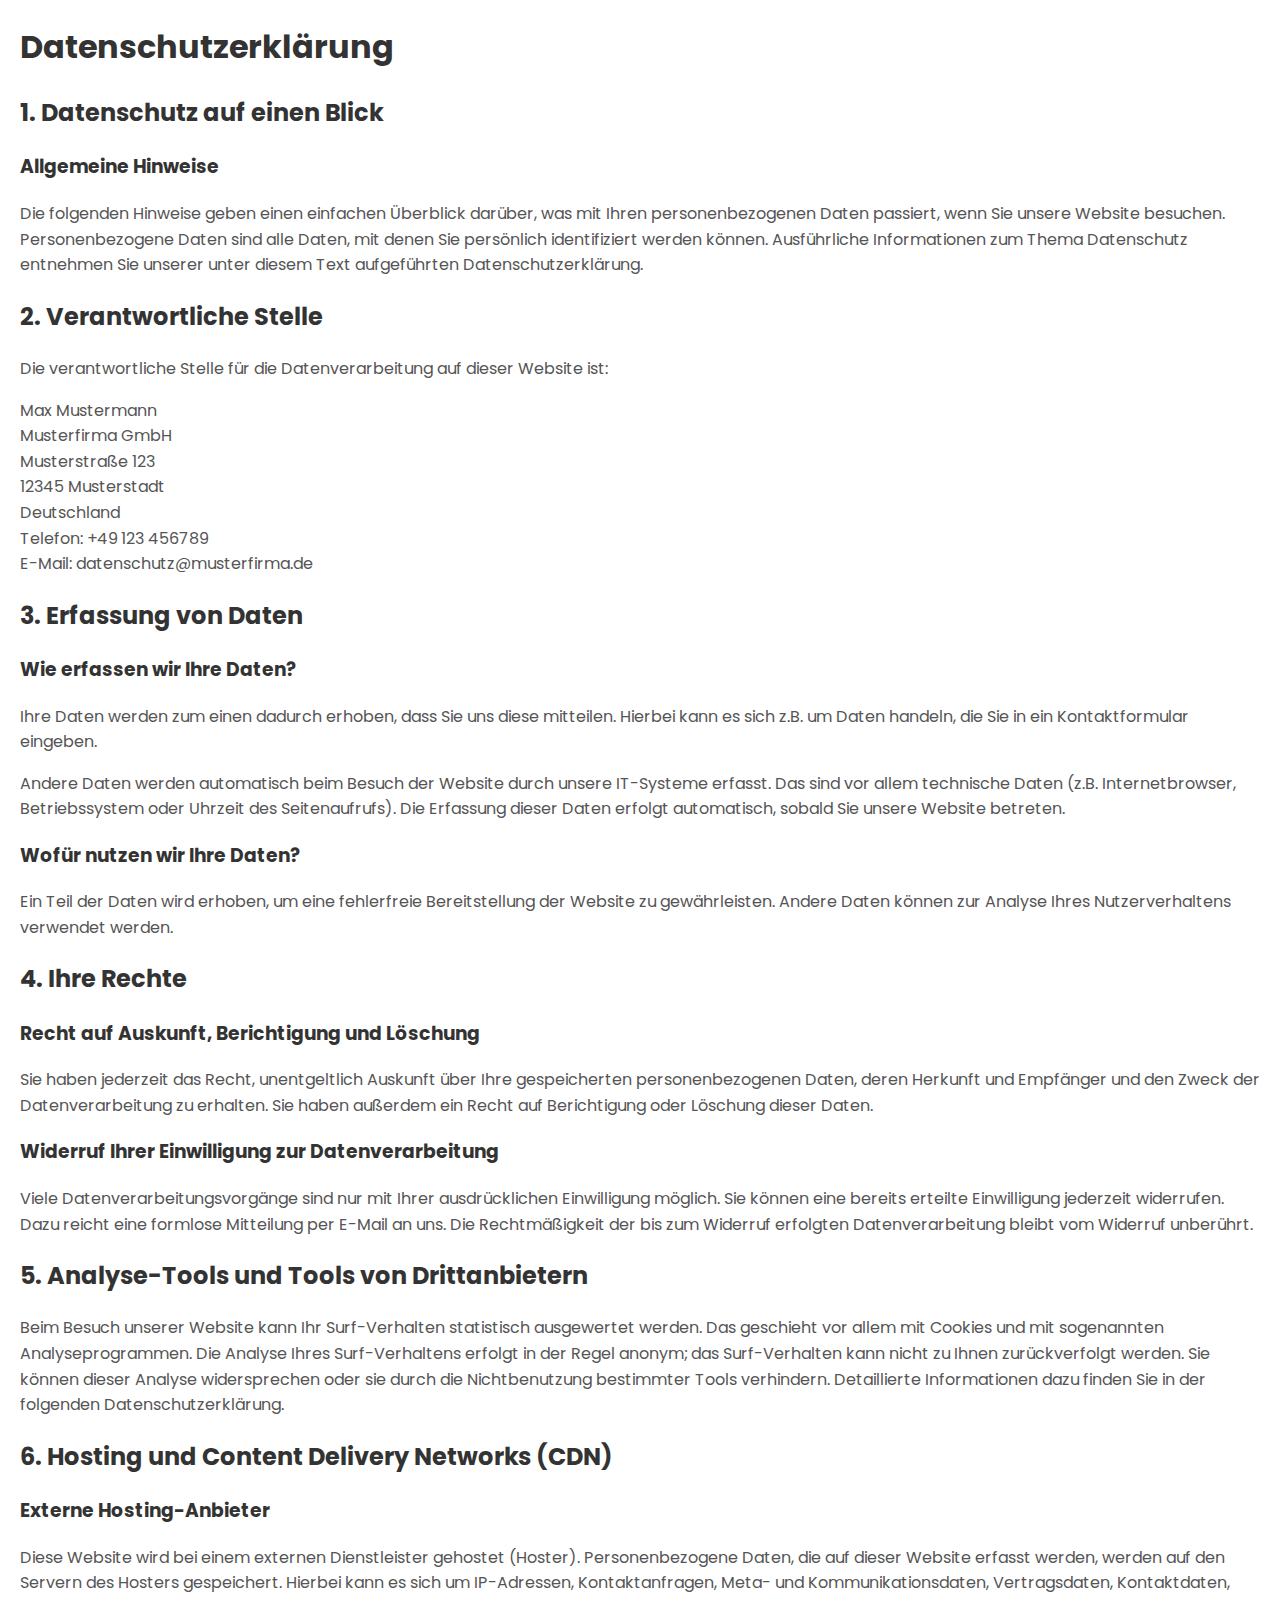
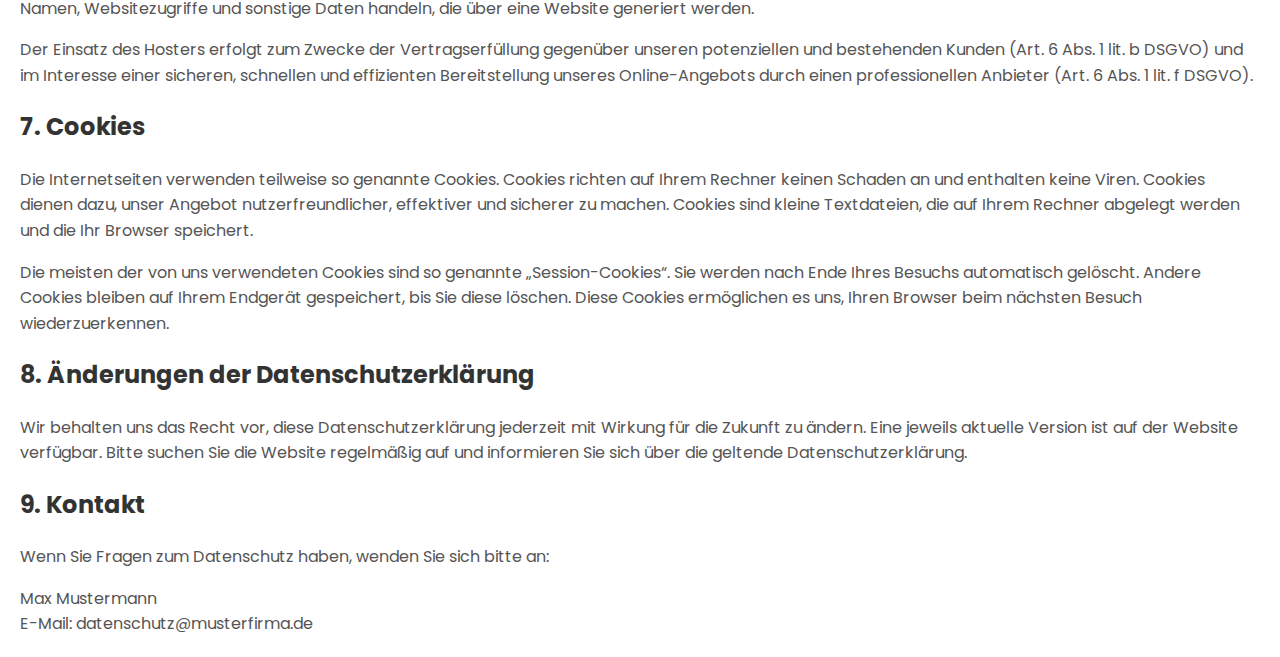
<file: Datenschutz.html>
<!DOCTYPE html>
<html lang="de">
<head>
    <meta charset="UTF-8">
    <meta name="viewport" content="width=device-width, initial-scale=1.0">
    <title>Datenschutzerklärung</title>
    <style>
        @import url('https://fonts.googleapis.com/css2?family=Poppins:ital,wght@0,100;0,200;0,300;0,400;0,500;0,600;0,700;0,800;0,900&display=swap');

        body {font-family: Poppins; margin: 20px; line-height: 1.6;}

        h1, h2, h3 {color: #333;}

        p {color: #555;}

        a {color: #0066cc; text-decoration: none;}

        a:hover {text-decoration: underline;}
    </style>
</head>
<body>
    <h1>Datenschutzerklärung</h1>

    <h2>1. Datenschutz auf einen Blick</h2>

    <h3>Allgemeine Hinweise</h3>
    <p>
        Die folgenden Hinweise geben einen einfachen Überblick darüber, was mit Ihren personenbezogenen Daten passiert, wenn Sie unsere Website besuchen. Personenbezogene Daten sind alle Daten, mit denen Sie persönlich identifiziert werden können. Ausführliche Informationen zum Thema Datenschutz entnehmen Sie unserer unter diesem Text aufgeführten Datenschutzerklärung.
    </p>

    <h2>2. Verantwortliche Stelle</h2>
    <p>
        Die verantwortliche Stelle für die Datenverarbeitung auf dieser Website ist:
    </p>
    <p>
        Max Mustermann<br>
        Musterfirma GmbH<br>
        Musterstraße 123<br>
        12345 Musterstadt<br>
        Deutschland<br>
        Telefon: +49 123 456789<br>
        E-Mail: datenschutz@musterfirma.de
    </p>

    <h2>3. Erfassung von Daten</h2>

    <h3>Wie erfassen wir Ihre Daten?</h3>
    <p>
        Ihre Daten werden zum einen dadurch erhoben, dass Sie uns diese mitteilen. Hierbei kann es sich z.B. um Daten handeln, die Sie in ein Kontaktformular eingeben.
    </p>
    <p>
        Andere Daten werden automatisch beim Besuch der Website durch unsere IT-Systeme erfasst. Das sind vor allem technische Daten (z.B. Internetbrowser, Betriebssystem oder Uhrzeit des Seitenaufrufs). Die Erfassung dieser Daten erfolgt automatisch, sobald Sie unsere Website betreten.
    </p>

    <h3>Wofür nutzen wir Ihre Daten?</h3>
    <p>
        Ein Teil der Daten wird erhoben, um eine fehlerfreie Bereitstellung der Website zu gewährleisten. Andere Daten können zur Analyse Ihres Nutzerverhaltens verwendet werden.
    </p>

    <h2>4. Ihre Rechte</h2>

    <h3>Recht auf Auskunft, Berichtigung und Löschung</h3>
    <p>
        Sie haben jederzeit das Recht, unentgeltlich Auskunft über Ihre gespeicherten personenbezogenen Daten, deren Herkunft und Empfänger und den Zweck der Datenverarbeitung zu erhalten. Sie haben außerdem ein Recht auf Berichtigung oder Löschung dieser Daten.
    </p>

    <h3>Widerruf Ihrer Einwilligung zur Datenverarbeitung</h3>
    <p>
        Viele Datenverarbeitungsvorgänge sind nur mit Ihrer ausdrücklichen Einwilligung möglich. Sie können eine bereits erteilte Einwilligung jederzeit widerrufen. Dazu reicht eine formlose Mitteilung per E-Mail an uns. Die Rechtmäßigkeit der bis zum Widerruf erfolgten Datenverarbeitung bleibt vom Widerruf unberührt.
    </p>

    <h2>5. Analyse-Tools und Tools von Drittanbietern</h2>
    <p>
        Beim Besuch unserer Website kann Ihr Surf-Verhalten statistisch ausgewertet werden. Das geschieht vor allem mit Cookies und mit sogenannten Analyseprogrammen. Die Analyse Ihres Surf-Verhaltens erfolgt in der Regel anonym; das Surf-Verhalten kann nicht zu Ihnen zurückverfolgt werden. Sie können dieser Analyse widersprechen oder sie durch die Nichtbenutzung bestimmter Tools verhindern. Detaillierte Informationen dazu finden Sie in der folgenden Datenschutzerklärung.
    </p>

    <h2>6. Hosting und Content Delivery Networks (CDN)</h2>

    <h3>Externe Hosting-Anbieter</h3>
    <p>
        Diese Website wird bei einem externen Dienstleister gehostet (Hoster). Personenbezogene Daten, die auf dieser Website erfasst werden, werden auf den Servern des Hosters gespeichert. Hierbei kann es sich um IP-Adressen, Kontaktanfragen, Meta- und Kommunikationsdaten, Vertragsdaten, Kontaktdaten, Namen, Websitezugriffe und sonstige Daten handeln, die über eine Website generiert werden.
    </p>
    <p>
        Der Einsatz des Hosters erfolgt zum Zwecke der Vertragserfüllung gegenüber unseren potenziellen und bestehenden Kunden (Art. 6 Abs. 1 lit. b DSGVO) und im Interesse einer sicheren, schnellen und effizienten Bereitstellung unseres Online-Angebots durch einen professionellen Anbieter (Art. 6 Abs. 1 lit. f DSGVO).
    </p>

    <h2>7. Cookies</h2>
    <p>
        Die Internetseiten verwenden teilweise so genannte Cookies. Cookies richten auf Ihrem Rechner keinen Schaden an und enthalten keine Viren. Cookies dienen dazu, unser Angebot nutzerfreundlicher, effektiver und sicherer zu machen. Cookies sind kleine Textdateien, die auf Ihrem Rechner abgelegt werden und die Ihr Browser speichert.
    </p>
    <p>
        Die meisten der von uns verwendeten Cookies sind so genannte „Session-Cookies“. Sie werden nach Ende Ihres Besuchs automatisch gelöscht. Andere Cookies bleiben auf Ihrem Endgerät gespeichert, bis Sie diese löschen. Diese Cookies ermöglichen es uns, Ihren Browser beim nächsten Besuch wiederzuerkennen.
    </p>

    <h2>8. Änderungen der Datenschutzerklärung</h2>
    <p>
        Wir behalten uns das Recht vor, diese Datenschutzerklärung jederzeit mit Wirkung für die Zukunft zu ändern. Eine jeweils aktuelle Version ist auf der Website verfügbar. Bitte suchen Sie die Website regelmäßig auf und informieren Sie sich über die geltende Datenschutzerklärung.
    </p>

    <h2>9. Kontakt</h2>
    <p>
        Wenn Sie Fragen zum Datenschutz haben, wenden Sie sich bitte an:
    </p>
    <p>
        Max Mustermann<br>
        E-Mail: datenschutz@musterfirma.de
    </p>
</body>
</html>
</file>
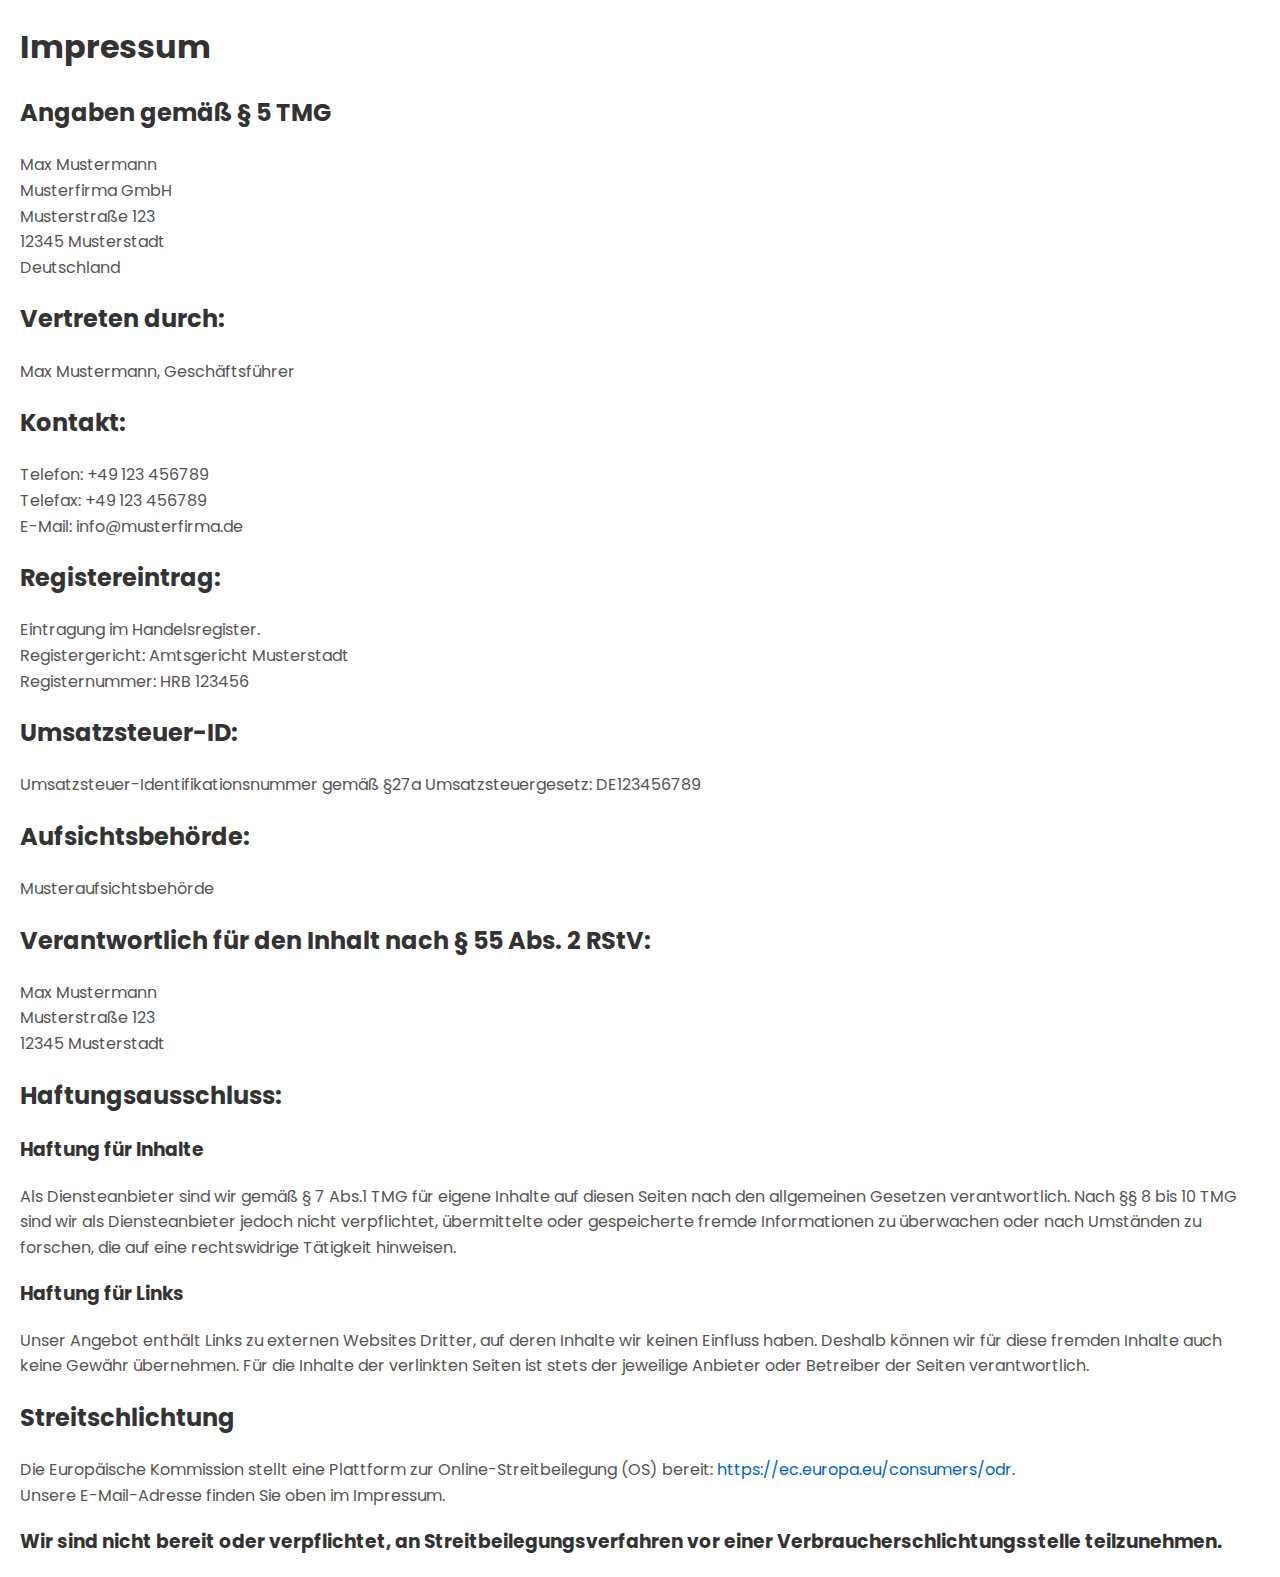
<file: Impressum.html>
<!DOCTYPE html>
<html lang="de">
<head>
    <meta charset="UTF-8">
    <meta name="viewport" content="width=device-width, initial-scale=1.0">
    <title>Impressum</title>
    <style>
        @import url('https://fonts.googleapis.com/css2?family=Poppins:ital,wght@0,100;0,200;0,300;0,400;0,500;0,600;0,700;0,800;0,900&display=swap');
        
        body {font-family: Poppins; margin: 20px; line-height: 1.6;}

        h1, h2, h3 {color: #333;}

        p {color: #555;}

        a {color: #0066cc; text-decoration: none;}

        a:hover {text-decoration: underline;}
        
    </style>
</head>
<body>
    <h1>Impressum</h1>

    <h2>Angaben gemäß § 5 TMG</h2>
    <p>
        Max Mustermann<br>
        Musterfirma GmbH<br>
        Musterstraße 123<br>
        12345 Musterstadt<br>
        Deutschland
    </p>

    <h2>Vertreten durch:</h2>
    <p>
        Max Mustermann, Geschäftsführer
    </p>

    <h2>Kontakt:</h2>
    <p>
        Telefon: +49 123 456789<br>
        Telefax: +49 123 456789<br>
        E-Mail: info@musterfirma.de
    </p>

    <h2>Registereintrag:</h2>
    <p>
        Eintragung im Handelsregister.<br>
        Registergericht: Amtsgericht Musterstadt<br>
        Registernummer: HRB 123456
    </p>

    <h2>Umsatzsteuer-ID:</h2>
    <p>
        Umsatzsteuer-Identifikationsnummer gemäß §27a Umsatzsteuergesetz: DE123456789
    </p>

    <h2>Aufsichtsbehörde:</h2>
    <p>
        Musteraufsichtsbehörde
    </p>

    <h2>Verantwortlich für den Inhalt nach § 55 Abs. 2 RStV:</h2>
    <p>
        Max Mustermann<br>
        Musterstraße 123<br>
        12345 Musterstadt
    </p>

    <h2>Haftungsausschluss:</h2>

    <h3>Haftung für Inhalte</h3>
    <p>
        Als Diensteanbieter sind wir gemäß § 7 Abs.1 TMG für eigene Inhalte auf diesen Seiten nach den allgemeinen Gesetzen verantwortlich. Nach §§ 8 bis 10 TMG sind wir als Diensteanbieter jedoch nicht verpflichtet, übermittelte oder gespeicherte fremde Informationen zu überwachen oder nach Umständen zu forschen, die auf eine rechtswidrige Tätigkeit hinweisen.
    </p>

    <h3>Haftung für Links</h3>
    <p>
        Unser Angebot enthält Links zu externen Websites Dritter, auf deren Inhalte wir keinen Einfluss haben. Deshalb können wir für diese fremden Inhalte auch keine Gewähr übernehmen. Für die Inhalte der verlinkten Seiten ist stets der jeweilige Anbieter oder Betreiber der Seiten verantwortlich.
    </p>

    <h2>Streitschlichtung</h2>
    <p>
        Die Europäische Kommission stellt eine Plattform zur Online-Streitbeilegung (OS) bereit: <a href="https://ec.europa.eu/consumers/odr">https://ec.europa.eu/consumers/odr</a>.<br>
        Unsere E-Mail-Adresse finden Sie oben im Impressum.
    </p>

    <h3>Wir sind nicht bereit oder verpflichtet, an Streitbeilegungsverfahren vor einer Verbraucherschlichtungsstelle teilzunehmen.</h3>

</body>
</html>
</file>
